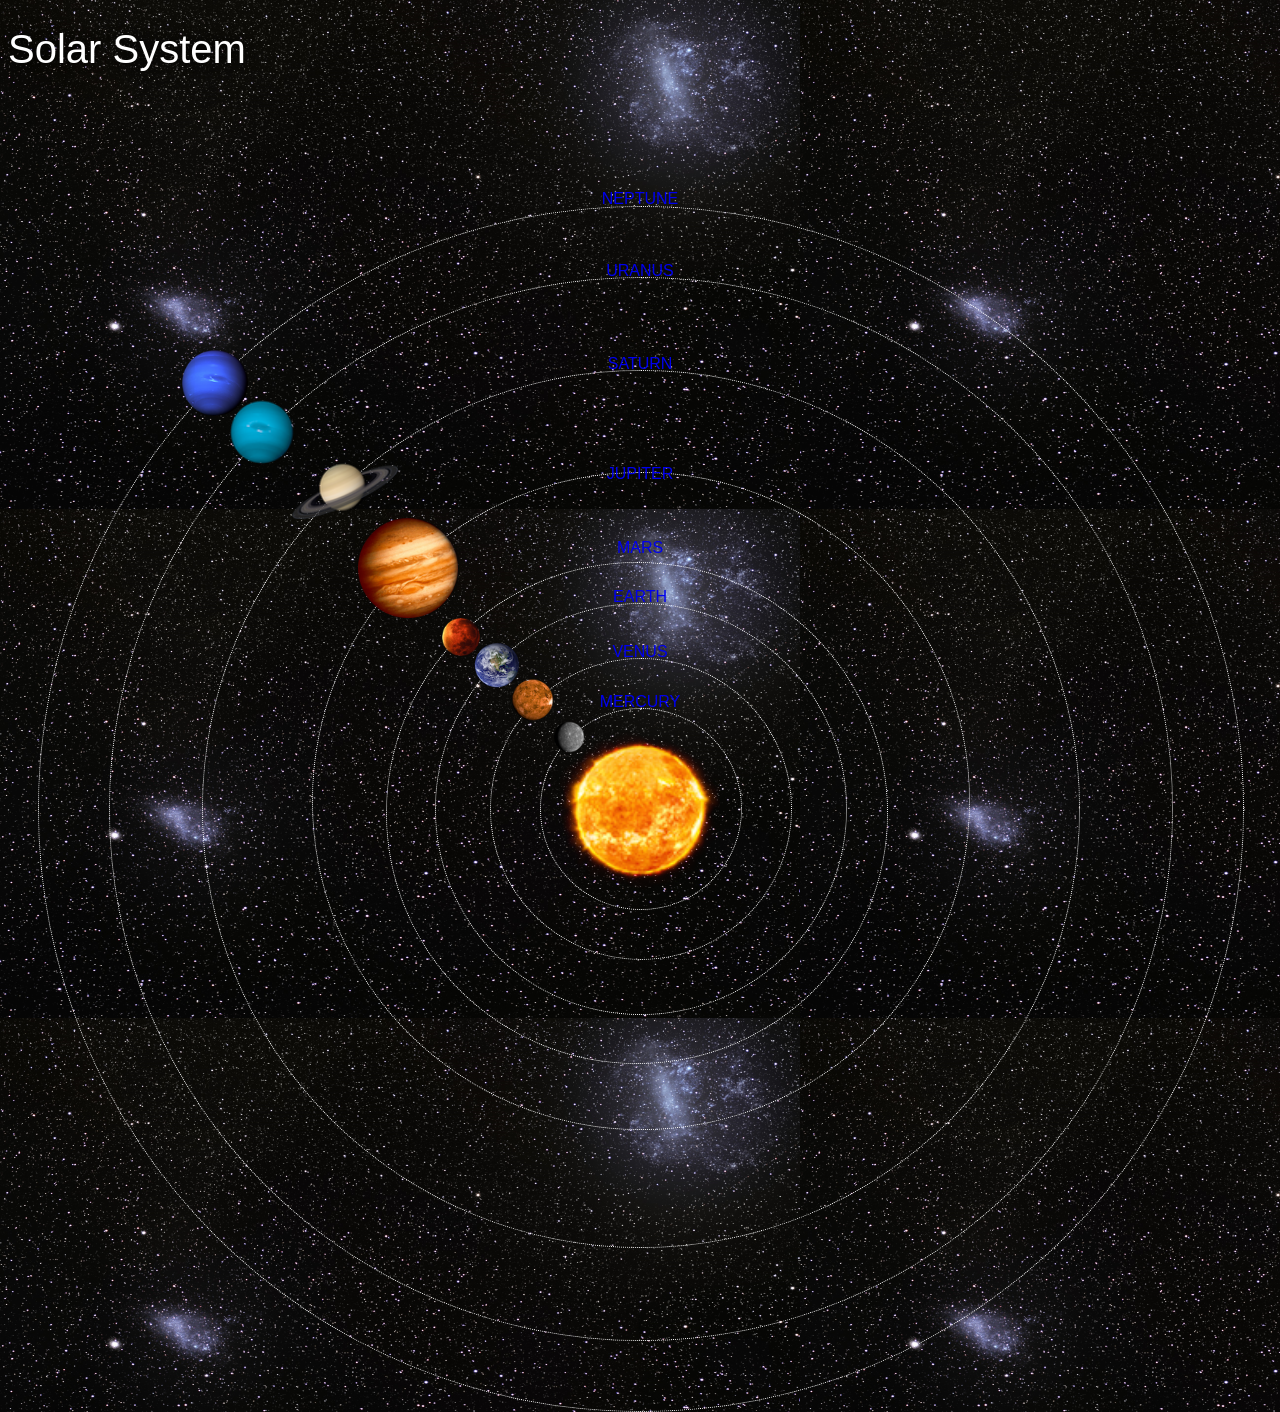
<file: index.html>
<!DOCTYPE html>
<html>
    <head>
        <title>Solar System</title>
        <link rel="stylesheet" href="style.css">
    </head>
    <body>
        <div id="container">
            <h1>Solar System</h1>
            <a href="sun.html"><img src="images/sun.png" id="sun" /></a>
            
            <div id="neptune-orbit">
                <a href="neptune.html"><img src="images/neptune.png" id="neptune" /></a>
            </div>
            <div id="neptune-label" class="label-box">
                <a href="neptune.html">NEPTUNE</a>
            </div>

            <div id="uranus-orbit">
                <a href="uranus.html"><img src="images/uranus.png" id="uranus" /></a>
            </div>
            <div id="uranus-label" class="label-box">
                <a href="uranus.html">URANUS</a>
            </div>
            
            <div id="saturn-orbit">
                <a href="saturn.html"><img src="images/saturn.png" id="saturn" /></a>
            </div>
            <div id="saturn-label" class="label-box">
                <a href="saturn.html">SATURN</a>
            </div>

            <div id="jupiter-orbit">
                <a href="jupiter.html"><img src="images/jupiter.png" id="jupiter" /></a>
            </div>
            <div id="jupiter-label" class="label-box">
                <a href="jupiter.html">JUPITER</a>
            </div>
            
             <div id="mars-orbit">
                <a href="mars.html"><img src="images/mars.png" id="mars" /></a>
            </div>
            <div id="mars-label" class="label-box">
                <a href="mars.html">MARS</a>
            </div>

             <div id="earth-orbit">
                <a href="earth.html"><img src="images/earth.png" id="earth" /></a>
            </div>
            <div id="earth-label" class="label-box">
                <a href="earth.html">EARTH</a>
            </div>

            <div id="venus-orbit">
                <a href="venus.html"><img src="images/venus.png" id="venus" /></a>
            </div>
            <div id="venus-label" class="label-box">
                <a href="venus.html">VENUS</a>
            </div>

             <div id="mercury-orbit">
                <a href="mercury.html"><img src="images/mercury.png" id="mercury" /></a>
            </div>
            <div id="mercury-label" class="label-box">
                <a href="mercury.html">MERCURY</a>
            </div>
        </div>
    </body>
</html>
</file>
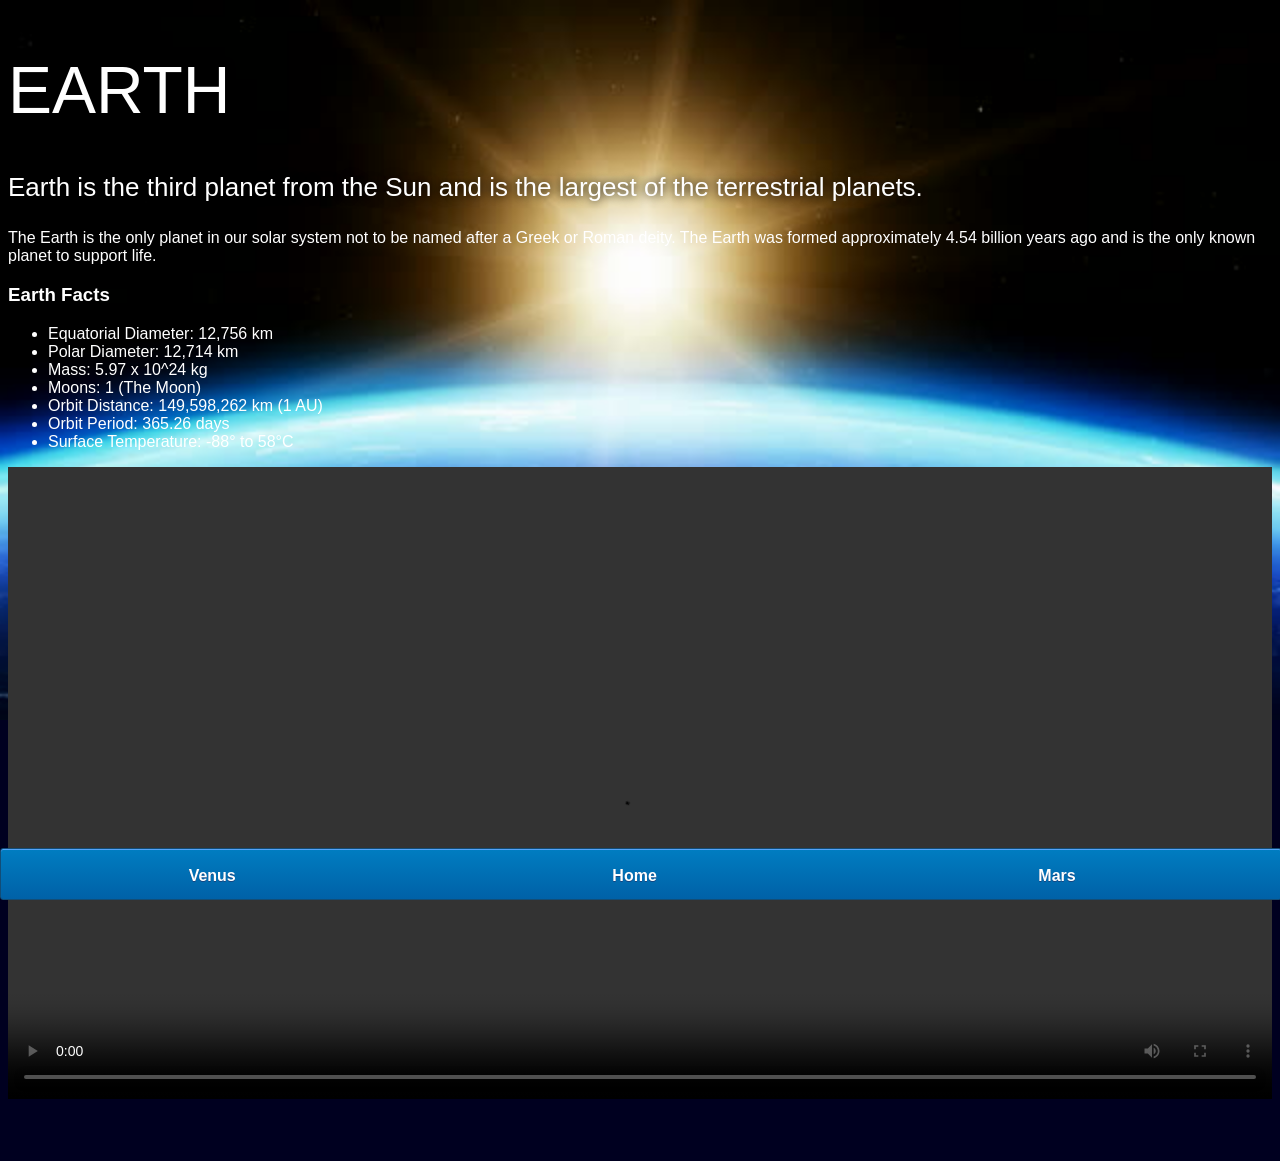
<file: earth.html>
<!DOCTYPE html>
<html>
    <head>
        <title>Solar System</title>
        <link rel="stylesheet" href="style-pages.css" />
    </head>
    <body>
        <div id="main">
            <div id="content">
                <h1>Earth</h1>
                <p class="intro">
                    Earth is the third planet from the Sun and is the largest of the terrestrial planets. 
                </p>             

                <p>
                    The Earth is the only planet in our solar system not to be named after a Greek or Roman deity. The Earth was formed approximately 4.54 billion years ago and is the only known planet to support life.
                </p>

                <h3>Earth Facts</h3>
                <ul>
                    <li>Equatorial Diameter:	12,756 km</li>
                    <li>Polar Diameter:	12,714 km</li>
                    <li>Mass:	5.97 x 10^24 kg</li>
                    <li>Moons:	1 (The Moon)</li>
                    <li>Orbit Distance:	149,598,262 km (1 AU)</li>
                    <li>Orbit Period:	365.26 days</li>
                    <li>Surface Temperature:	-88&deg; to 58&deg;C</li>
                </ul>

                <video id="video" controls>
                    <source src="videos/earth-video.mp4" type="video/mp4">
                </video>
            </div>
            
            <div id="tabs-bottom">
                <a href="venus.html">Venus</a>
                <a href="index.html">Home</a>
                <a href="mars.html">Mars</a>
            </div>
        </div>
    
    </body>
</html>
</file>
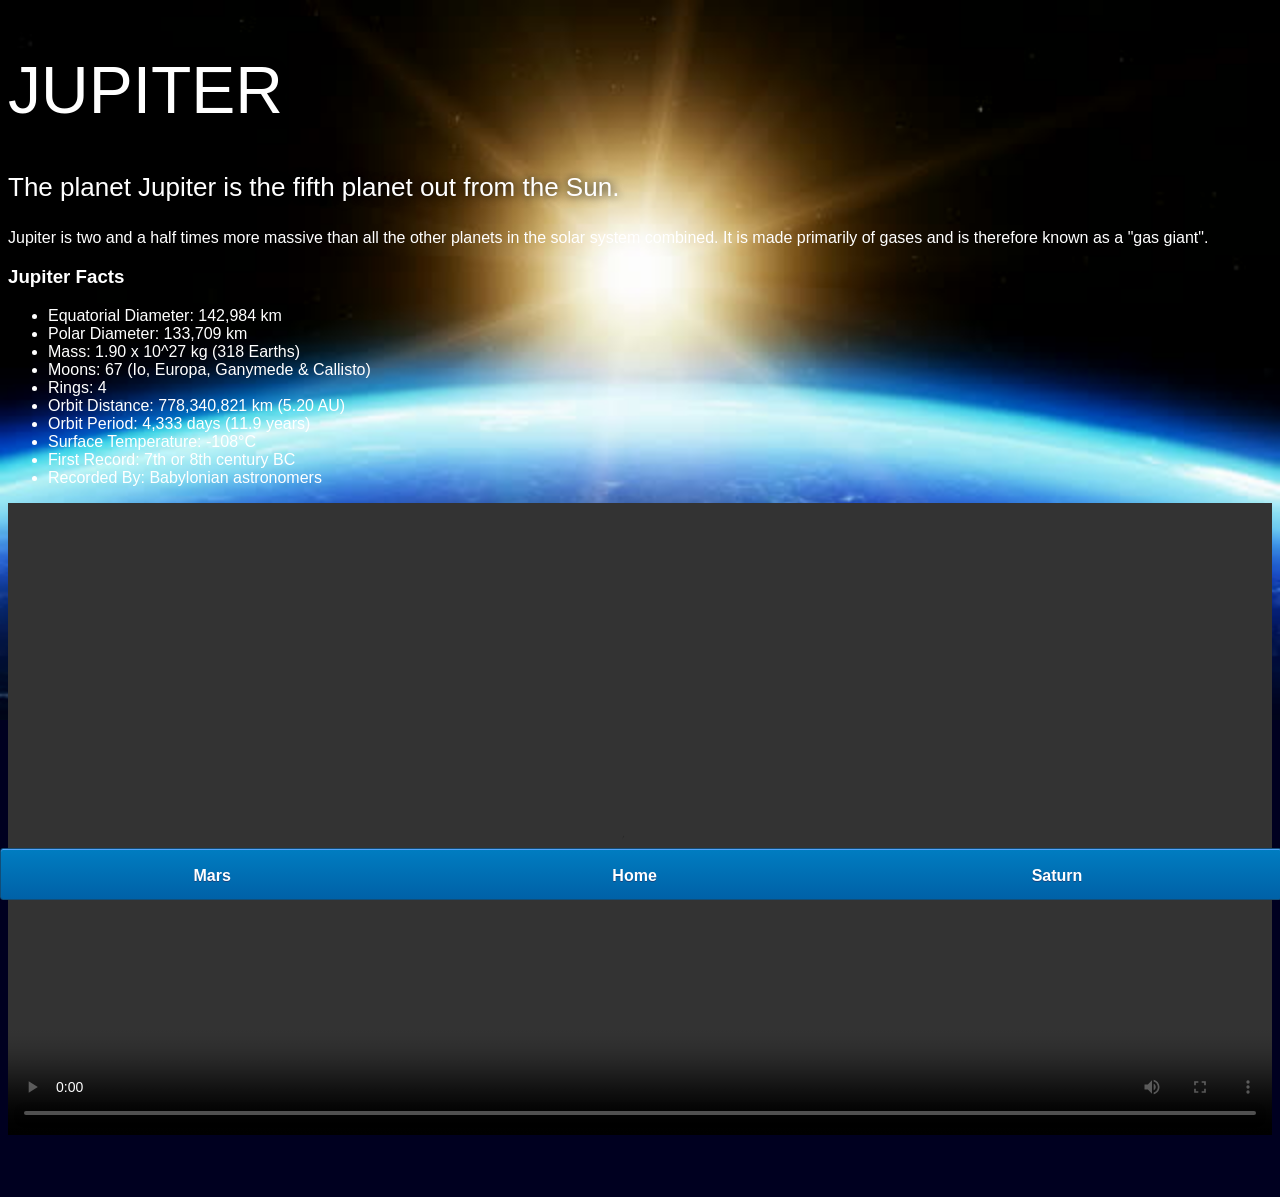
<file: jupiter.html>
<!DOCTYPE html>
<html>
    <head>
        <title>Solar System</title>
        <link rel="stylesheet" href="style-pages.css" />
    </head>
    <body>
        <div id="main">
            <div id="content">
                <h1>Jupiter</h1>
                <p class="intro">
                    The planet Jupiter is the fifth planet out from the Sun.
                </p>             

                <p>
                    Jupiter is two and a half times more massive than all the other planets in the solar system combined. It is made primarily of gases and is therefore known as a "gas giant".
                </p>

                <h3>Jupiter Facts</h3>
                <ul>
                    <li>Equatorial Diameter:	142,984 km</li>
                    <li>Polar Diameter:	133,709 km</li>
                    <li>Mass:	1.90 x 10^27 kg (318 Earths)</li>
                    <li>Moons:	67 (Io, Europa, Ganymede & Callisto)</li>
                    <li>Rings:	4</li>
                    <li>Orbit Distance:	778,340,821 km (5.20 AU)</li>
                    <li>Orbit Period:	4,333 days (11.9 years)</li>
                    <li>Surface Temperature:	-108&deg;C</li>
                    <li>First Record:	7th or 8th century BC</li>
                    <li>Recorded By:	Babylonian astronomers</li>
                </ul>
                
                <video id="video" controls>
                    <source src="videos/jupiter-video.mp4" type="video/mp4">
                </video>

            </div>
            <div id="tabs-bottom">
                <a href="mars.html">Mars</a>
                <a href="index.html">Home</a>
                <a href="saturn.html">Saturn</a>
            </div>
        </div>
    
    </body>
</html>
</file>
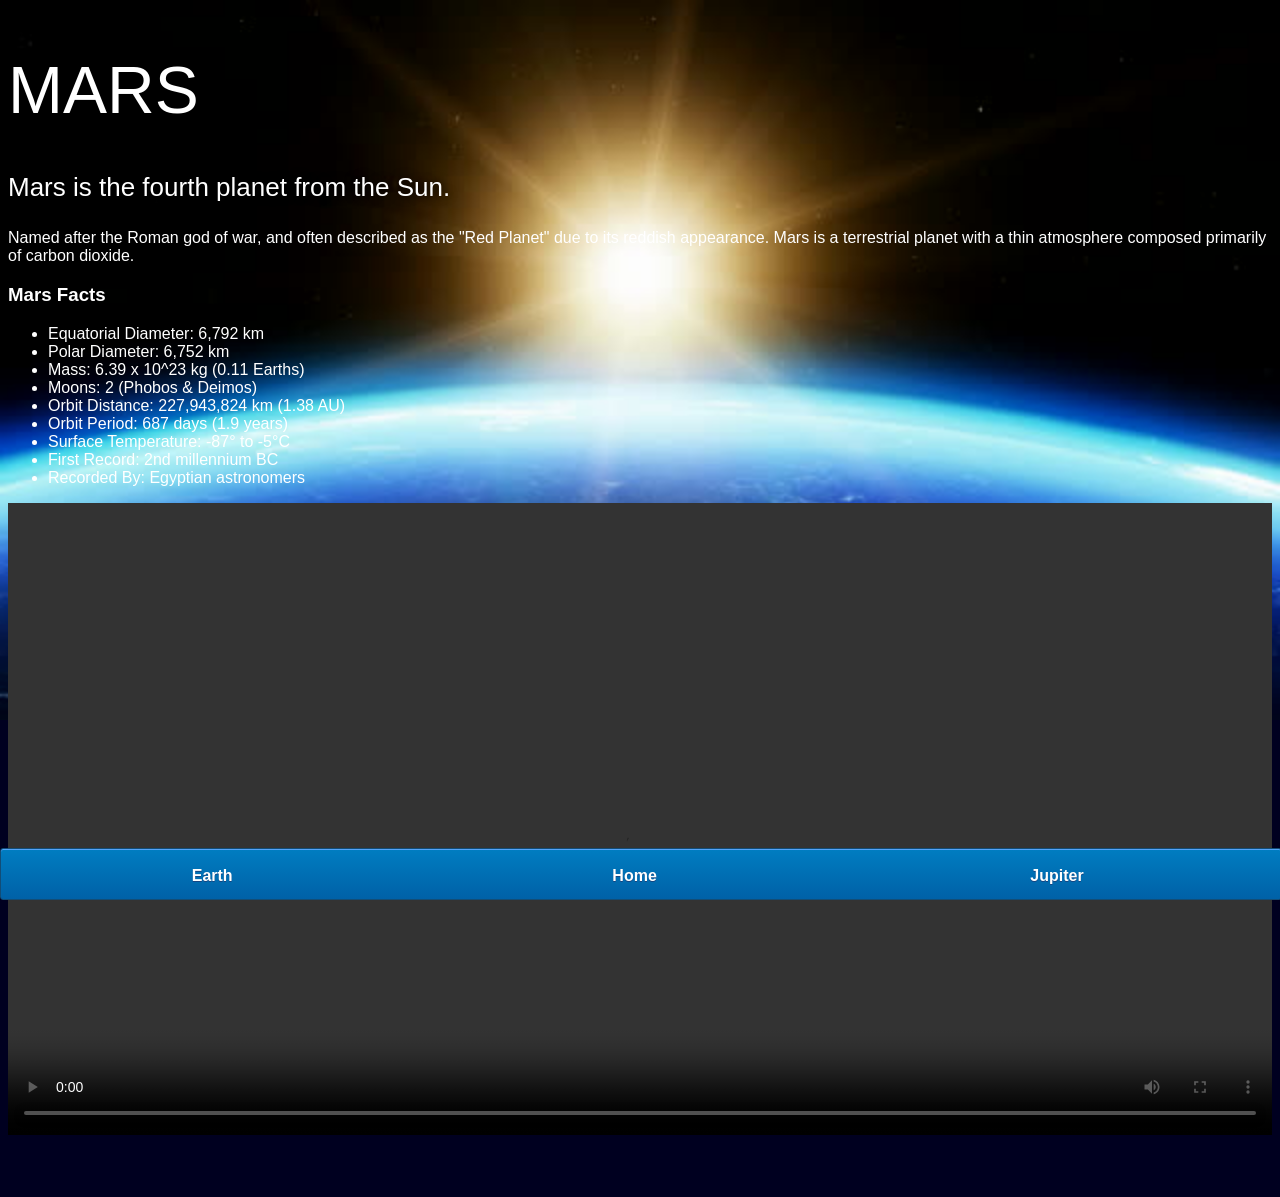
<file: mars.html>
<!DOCTYPE html>
<html>
    <head>
        <title>Solar System</title>
        <link rel="stylesheet" href="style-pages.css" />
    </head>
    <body>
        <div id="main">
            <div id="content">
                <h1>Mars</h1>
                <p class="intro">
                    Mars is the fourth planet from the Sun.  
                </p>             

                <p>
                    Named after the Roman god of war, and often described as the "Red Planet" due to its reddish appearance. Mars is a terrestrial planet with a thin atmosphere composed primarily of carbon dioxide.
                </p>

                <h3>Mars Facts</h3>
                <ul>
                    <li>Equatorial Diameter:	6,792 km</li>
                    <li>Polar Diameter:	6,752 km</li>
                    <li>Mass:	6.39 x 10^23 kg (0.11 Earths)</li>
                    <li>Moons:	2 (Phobos & Deimos)</li>
                    <li>Orbit Distance:	227,943,824 km (1.38 AU)</li>
                    <li>Orbit Period:	687 days (1.9 years)</li>
                    <li>Surface Temperature:	-87&deg; to -5&deg;C</li>
                    <li>First Record:	2nd millennium BC</li>
                    <li>Recorded By:	Egyptian astronomers</li>
                </ul>

                <video id="video" controls>
                    <source src="videos/mars-video.mp4" type="video/mp4">
                </video>
            </div>
            
            <div id="tabs-bottom">
                <a href="earth.html">Earth</a>
                <a href="index.html">Home</a>
                <a href="jupiter.html">Jupiter</a>
            </div>
        </div>
    
    </body>
</html>
</file>
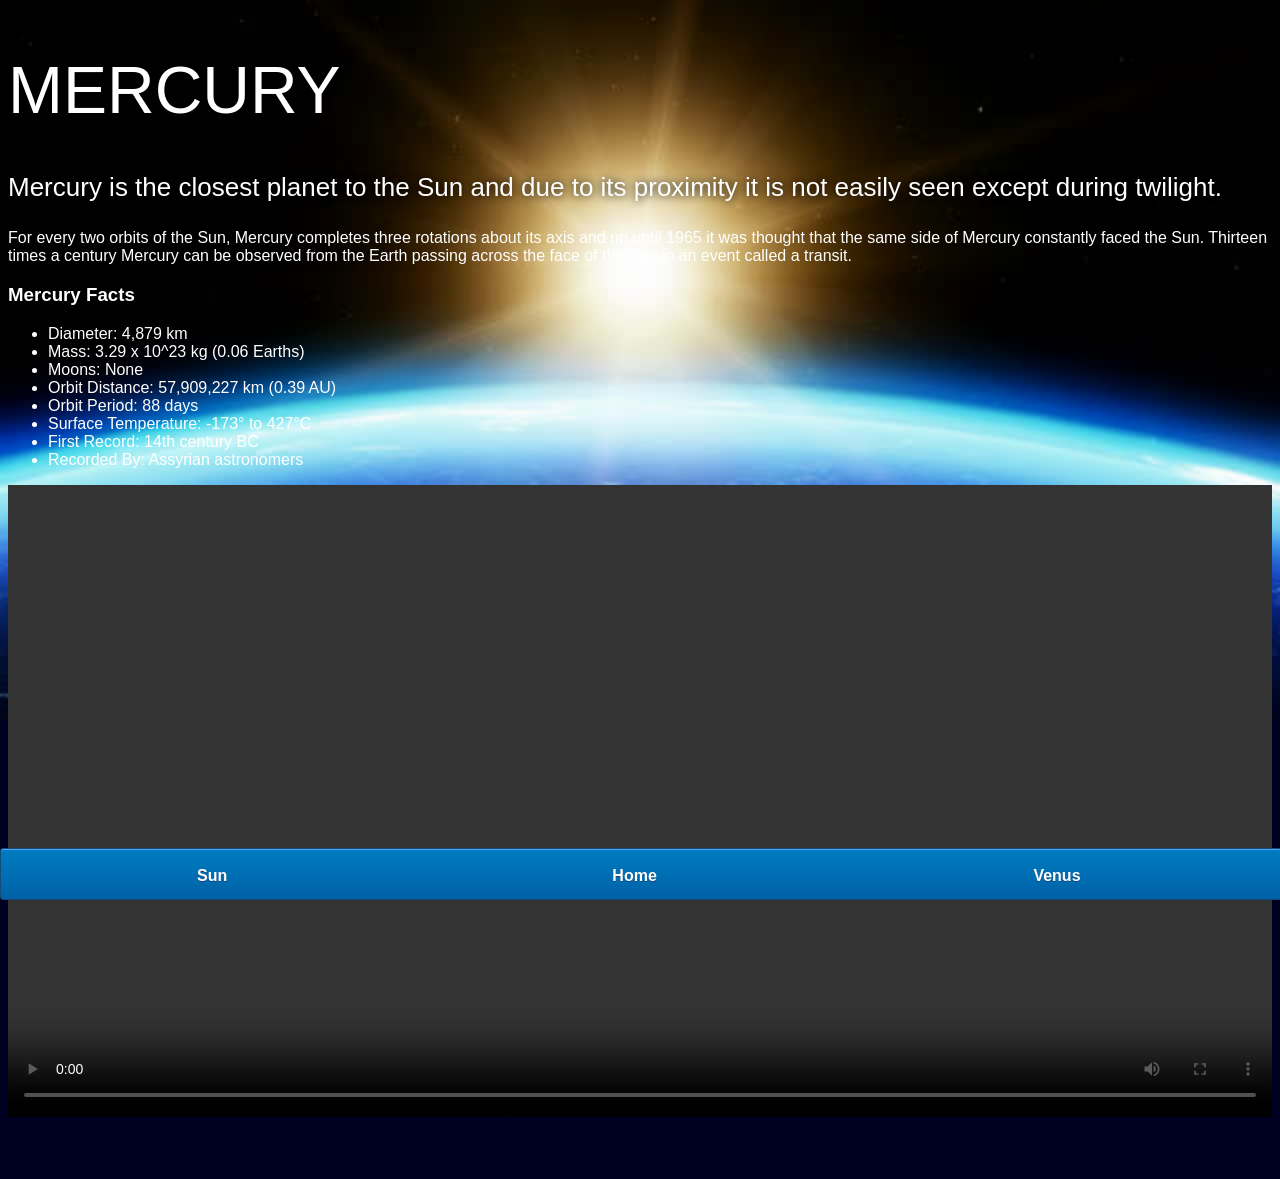
<file: mercury.html>
<!DOCTYPE html>
<html>
    <head>
        <title>Solar System</title>
        <link rel="stylesheet" href="style-pages.css" />
    </head>
    <body>
        <div id="main">
            <div id="content">
                <h1>Mercury</h1>
                    <p class="intro">
                        Mercury is the closest planet to the Sun and due to its proximity it is not easily seen except during twilight. </p>             
                    <p> For every two orbits of the Sun, Mercury completes three rotations about its axis and up until 1965 it was thought that the same side of Mercury constantly faced the Sun. Thirteen times a century Mercury can be observed from the Earth passing across the face of the Sun in an event called a transit. </p>
                  
                    <h3>Mercury Facts</h3>
                    <ul>
                        <li>Diameter:	4,879 km</li>
                        <li>Mass:	3.29 x 10^23 kg (0.06 Earths)</li>
                        <li>Moons:	None</li>
                        <li>Orbit Distance:	57,909,227 km (0.39 AU)</li>
                        <li>Orbit Period:	88 days</li>
                        <li>Surface Temperature:	-173&deg; to 427&deg;C</li>
                        <li>First Record:	14th century BC</li>
                        <li>Recorded By:	Assyrian astronomers</li>
                    </ul>
                    <video id="video" controls>
                        <source src="videos/mercury-video.mp4" type="video/mp4">
                    </video>
            </div>
            <div id="tabs-bottom">
                <a href="sun.html">Sun</a>
                <a href="index.html">Home</a>
                <a href="venus.html">Venus</a>
            </div>
        </div>
    
    </body>
</html>
</file>
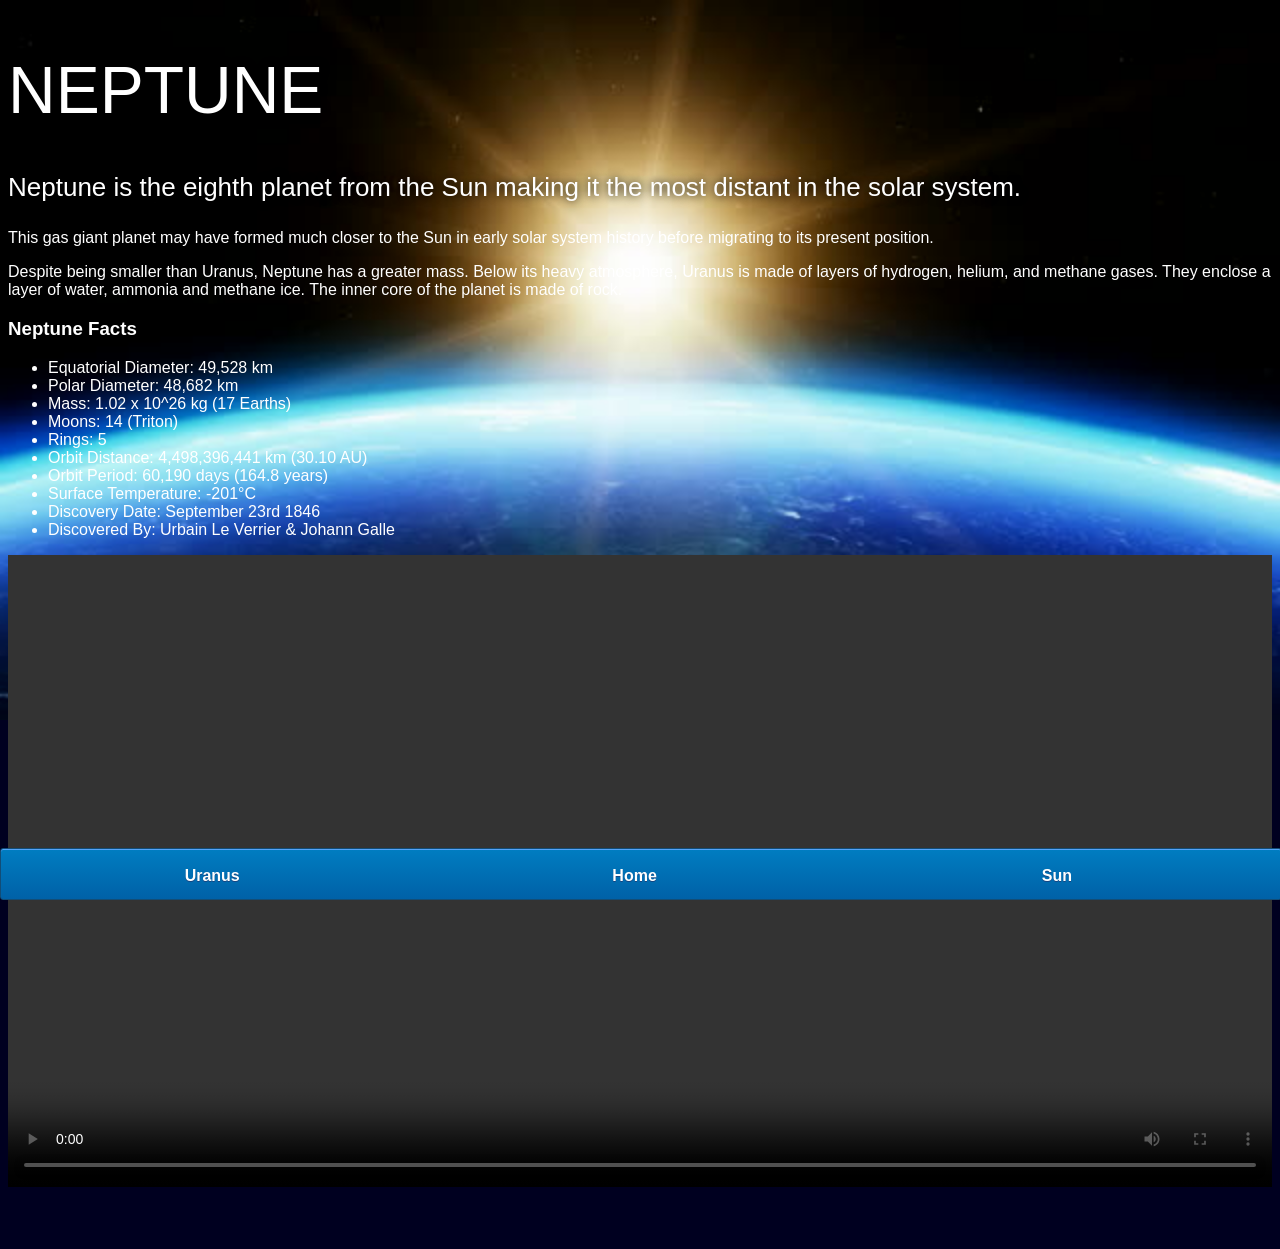
<file: neptune.html>
<!DOCTYPE html>
<html>
    <head>
        <title>Solar System</title>
        <link rel="stylesheet" href="style-pages.css" />
    </head>
    <body>
        <div id="main">
            <div id="content">
                <h1>Neptune</h1>
                <p class="intro">
                    Neptune is the eighth planet from the Sun making it the most distant in the solar system. 
                </p>             
                <p>
                    This gas giant planet may have formed much closer to the Sun in early solar system history before migrating to its present position.</p>

                <p>Despite being smaller than Uranus, Neptune has a greater mass. Below its heavy atmosphere, Uranus is made of layers of hydrogen, helium, and methane gases. They enclose a layer of water, ammonia and methane ice. The inner core of the planet is made of rock.</p>

                <h3>Neptune Facts</h3>
                <ul>
                    <li>Equatorial Diameter:	49,528 km</li>
                    <li>Polar Diameter:	48,682 km</li>
                    <li>Mass:	1.02 x 10^26 kg (17 Earths)</li>
                    <li>Moons:	14 (Triton)</li>
                    <li>Rings:	5</li>
                    <li>Orbit Distance:	4,498,396,441 km (30.10 AU)</li>
                    <li>Orbit Period:	60,190 days (164.8 years)</li>
                    <li>Surface Temperature:	-201&deg;C</li>
                    <li>Discovery Date:	September 23rd 1846</li>
                    <li>Discovered By:	Urbain Le Verrier & Johann Galle</li>
                </ul>

                <video id="video" controls>
                    <source src="videos/neptune-video.mp4" type="video/mp4">
                </video>
            </div>
            
            <div id="tabs-bottom">
                <a href="uranus.html">Uranus</a>
                <a href="index.html">Home</a>
                <a href="sun.html">Sun</a>
            </div>
        </div>
    
    </body>
</html>
</file>
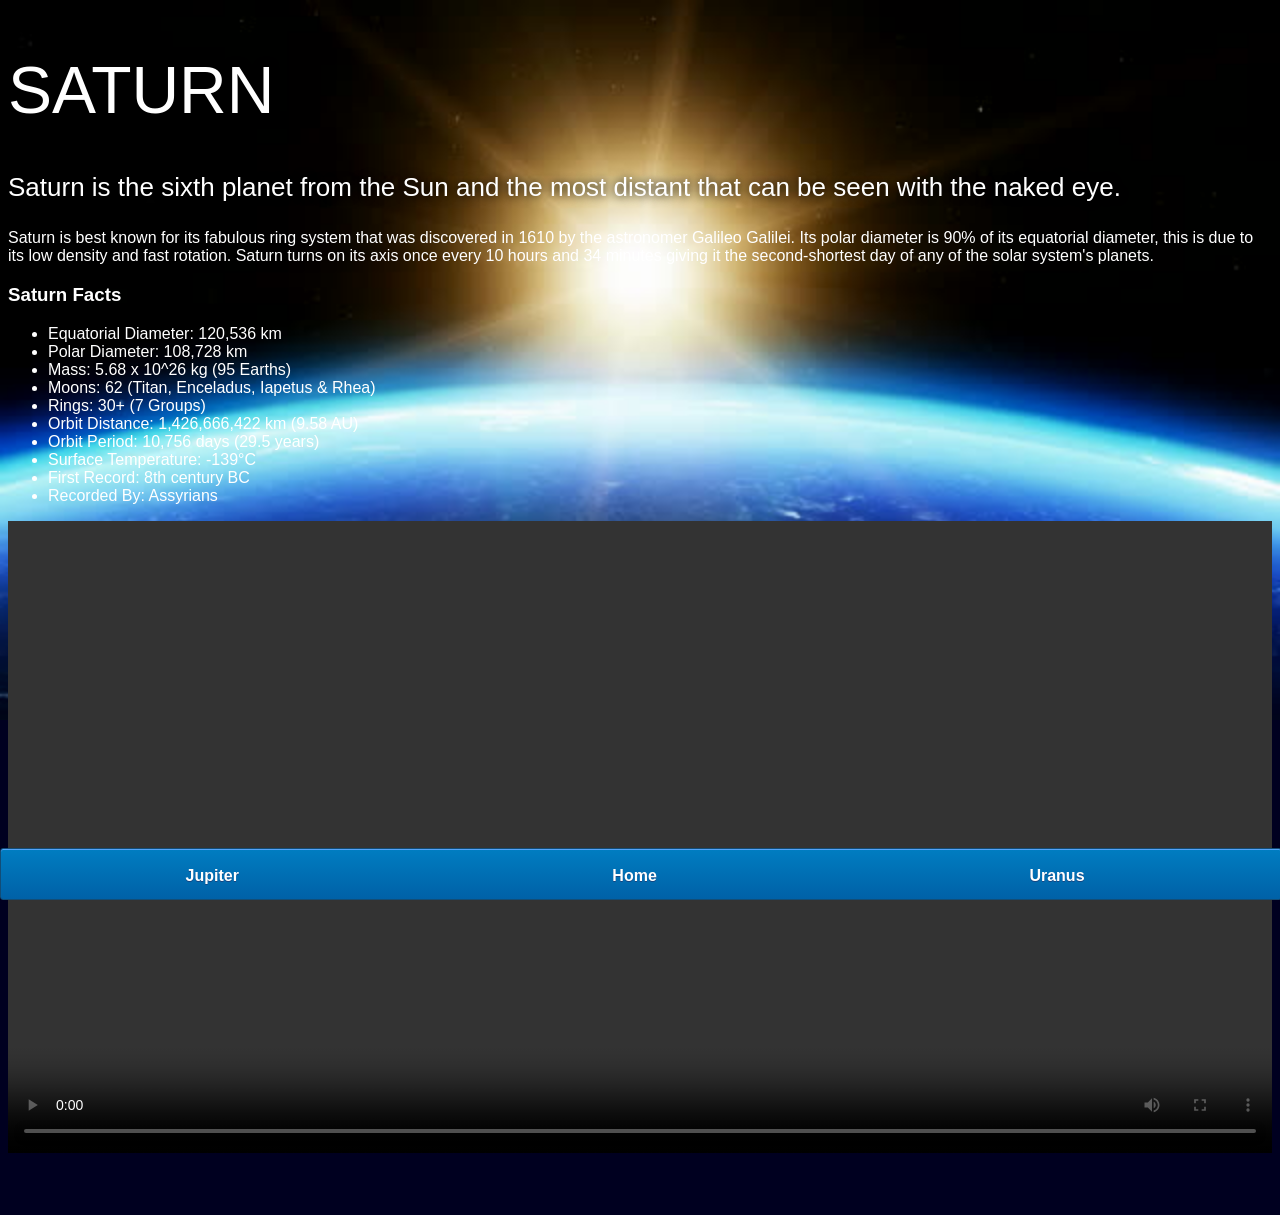
<file: saturn.html>
<!DOCTYPE html>
<html>
    <head>
        <title>Solar System</title>
        <link rel="stylesheet" href="style-pages.css" />
    </head>
    <body>
        <div id="main">
            <div id="content">
                <h1>Saturn</h1>
                <p class="intro">
                    Saturn is the sixth planet from the Sun and the most distant that can be seen with the naked eye.
                </p>             

                <p>
                    Saturn is best known for its fabulous ring system that was discovered in 1610 by the astronomer Galileo Galilei. Its polar diameter is 90% of its equatorial diameter, this is due to its low density and fast rotation. Saturn turns on its axis once every 10 hours and 34 minutes giving it the second-shortest day of any of the solar system's planets.
                </p>

                <h3>Saturn Facts</h3>
                <ul>
                    <li>Equatorial Diameter:	120,536 km</li>
                    <li>Polar Diameter:	108,728 km</li>
                    <li>Mass:	5.68 x 10^26 kg (95 Earths)</li>
                    <li>Moons:	62 (Titan, Enceladus, Iapetus & Rhea)</li>
                    <li>Rings:	30+ (7 Groups)</li>
                    <li>Orbit Distance:	1,426,666,422 km (9.58 AU)</li>
                    <li>Orbit Period:	10,756 days (29.5 years)</li>
                    <li>Surface Temperature:	-139&deg;C</li>
                    <li>First Record:	8th century BC</li>
                    <li>Recorded By:	Assyrians</li>
                </ul>
                
                <video id="video" controls>
                    <source src="videos/saturn-video.mp4" type="video/mp4">
                </video>
            </div>

            <div id="tabs-bottom">
                <a href="jupiter.html">Jupiter</a>
                <a href="index.html">Home</a>
                <a href="uranus.html">Uranus</a>
            </div>
        </div>
    
    </body>
</html>
</file>
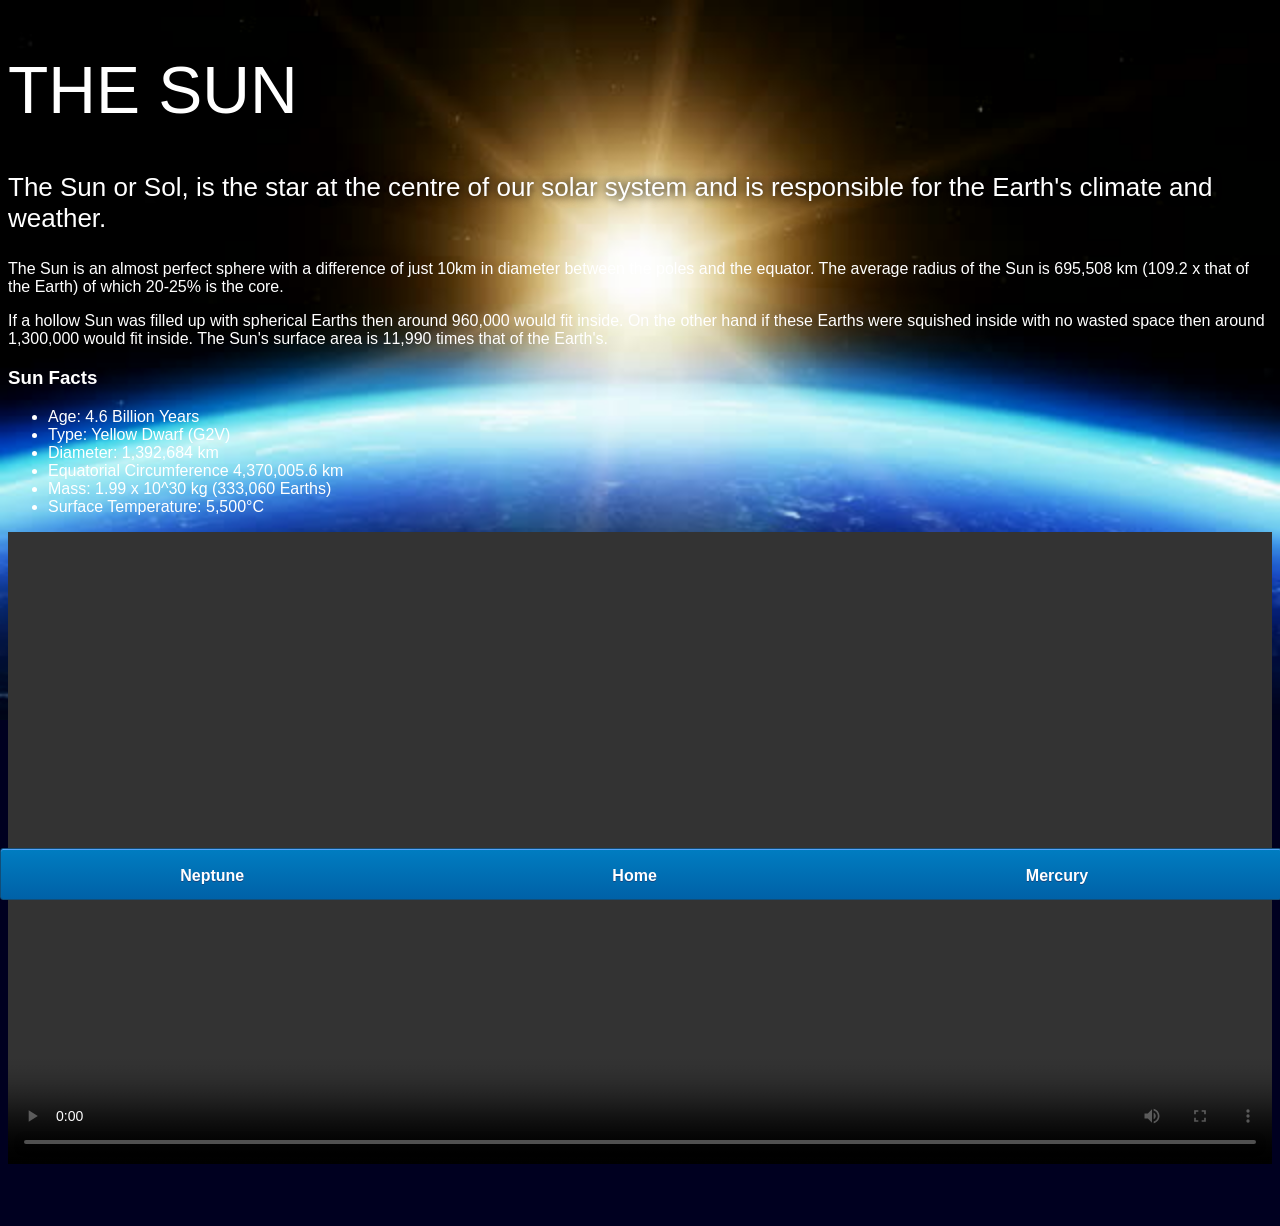
<file: sun.html>
<!DOCTYPE html>
<html>
    <head>
        <title>Solar System</title>
        <link rel="stylesheet" href="style-pages.css" />
    </head>
    <body>
        <div id="main">
            <div id="content">
                <h1>The Sun</h1>
                <p class="intro">
                    The Sun or Sol, is the star at the centre of our solar system and is responsible for the Earth's climate and weather. 
                </p> 

                <p>The Sun is an almost perfect sphere with a difference of just 10km in diameter between the poles and the equator. The average radius of the Sun is 695,508 km (109.2 x that of the Earth) of which 20-25% is the core.</p>
                
                <p>If a hollow Sun was filled up with spherical Earths then around 960,000 would fit inside. On the other hand if these Earths were squished inside with no wasted space then around 1,300,000 would fit inside. The Sun's surface area is 11,990 times that of the Earth's.</p>

                <h3>Sun Facts</h3>
                <ul>
                    <li>Age:	4.6 Billion Years</li>
                    <li>Type:	Yellow Dwarf (G2V)</li>
                    <li>Diameter:	1,392,684 km</li>
                    <li>Equatorial Circumference	4,370,005.6 km</li>
                    <li>Mass:	1.99 x 10^30 kg (333,060 Earths)</li>
                    <li>Surface Temperature:	5,500°C</li>
                </ul>

                <video id="video" controls>
                    <source src="videos/sun-video.mp4" type="video/mp4">
                </video>
            </div>


            <div id="tabs-bottom">
                <a href="neptune.html">Neptune</a>
                <a href="index.html">Home</a>
                <a href="mercury.html">Mercury</a>
            </div>


        </div>
    
    </body>
</html>
</file>
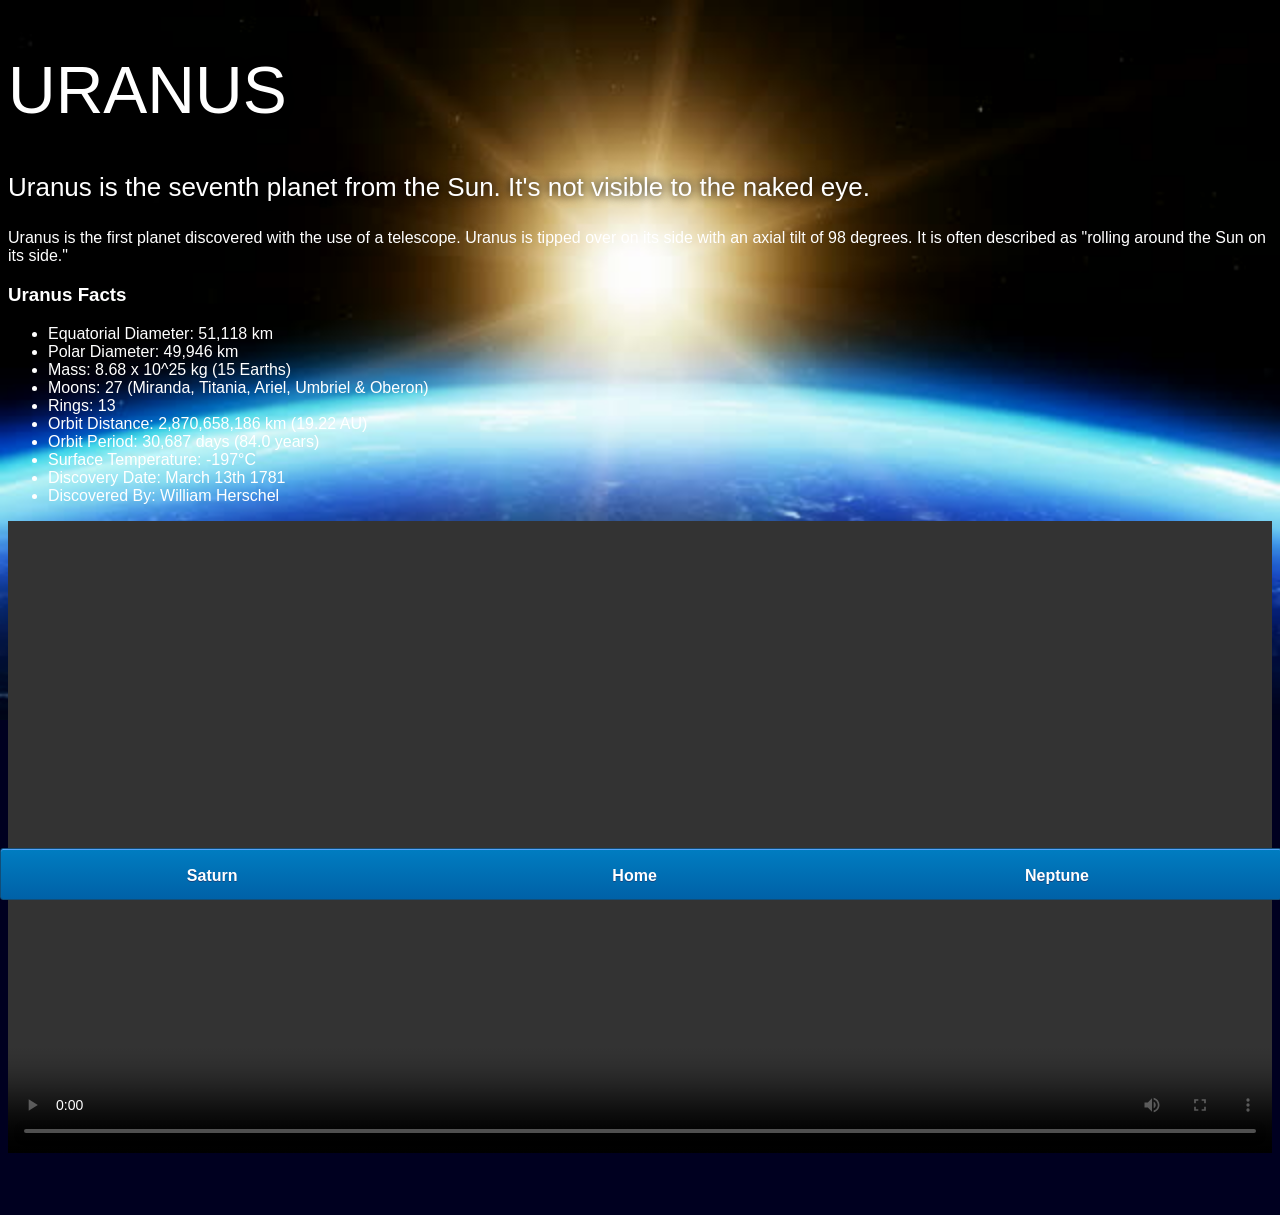
<file: uranus.html>
<!DOCTYPE html>
<html>
    <head>
        <title>Solar System</title>
        <link rel="stylesheet" href="style-pages.css" />
    </head>
    <body>
        <div id="main">
            <div id="content">
                <h1>Uranus</h1>
                <p class="intro">
                    Uranus is the seventh planet from the Sun. It's not visible to the naked eye.
                </p>             

                <p>
                    Uranus is the first planet discovered with the use of a telescope. Uranus is tipped over on its side with an axial tilt of 98 degrees. It is often described as "rolling around the Sun on its side."
                </p>

                <h3>Uranus Facts</h3>
                <ul>
                    <li>Equatorial Diameter:	51,118 km</li>
                    <li>Polar Diameter:	49,946 km</li>
                    <li>Mass:	8.68 x 10^25 kg (15 Earths)</li>
                    <li>Moons:	27 (Miranda, Titania, Ariel, Umbriel & Oberon)</li>
                    <li>Rings:	13</li>
                    <li>Orbit Distance:	2,870,658,186 km (19.22 AU)</li>
                    <li>Orbit Period:	30,687 days (84.0 years)</li>
                    <li>Surface Temperature:	-197&deg;C</li>
                    <li>Discovery Date:	March 13th 1781</li>
                    <li>Discovered By:	William Herschel</li>
                </ul>
                
                <video id="video" controls>
                    <source src="videos/uranus-video.mp4" type="video/mp4">
                </video>
            </div>

            <div id="tabs-bottom">
                <a href="saturn.html">Saturn</a>
                <a href="index.html">Home</a>
                <a href="neptune.html">Neptune</a>
            </div>
        </div>
    
    </body>
</html>
</file>
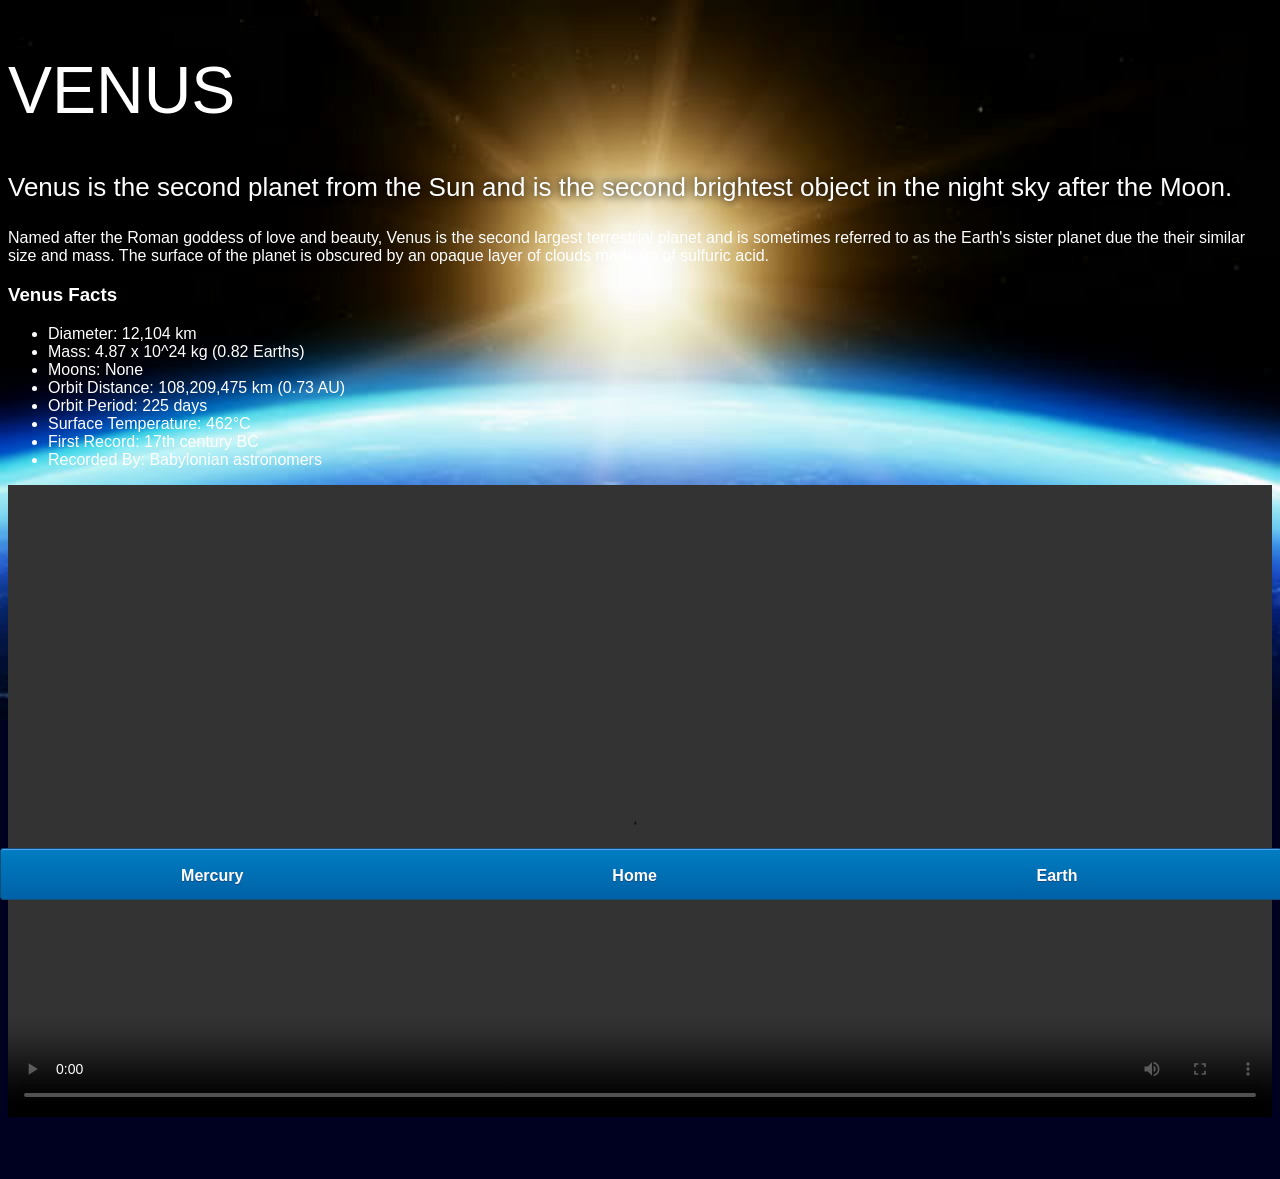
<file: venus.html>
<!DOCTYPE html>
<html>
    <head>
        <title>Solar System</title>
        <link rel="stylesheet" href="style-pages.css" />
    </head>
    <body>
        <div id="main">
            <div id="content">
                <h1>Venus</h1>
                <p class="intro">
                    Venus is the second planet from the Sun and is the second brightest object in the night sky after the Moon. 
                </p>             

                <p>
                    Named after the Roman goddess of love and beauty, Venus is the second largest terrestrial planet and is sometimes referred to as the Earth's sister planet due the their similar size and mass. The surface of the planet is obscured by an opaque layer of clouds made up of sulfuric acid.
                </p>

                <h3>Venus Facts</h3>
                <ul>
                    <li>Diameter:	12,104 km</li>
                    <li>Mass:	4.87 x 10^24 kg (0.82 Earths)</li>
                    <li>Moons:	None</li>
                    <li>Orbit Distance:	108,209,475 km (0.73 AU)</li>
                    <li>Orbit Period:	225 days</li>
                    <li>Surface Temperature:	462&deg;C</li>
                    <li>First Record:	17th century BC</li>
                    <li>Recorded By:	Babylonian astronomers</li>
                </ul>
                
                <video id="video" controls>
                    <source src="videos/venus-video.mp4" type="video/mp4">
                </video>
            </div>

            <div id="tabs-bottom">
                <a href="mercury.html">Mercury</a>
                <a href="index.html">Home</a>
                <a href="earth.html">Earth</a>
            </div>
        </div>
    
    </body>
</html>
</file>
<file: style.css>
body{
    width: 100%;
    height: 100%;
    background: url('images/space.png');
    overflow: hidden;
}

h1{
    font-family: sans-serif;
    font-weight: 100;
    font-size: 40px;
    text-shadow: 0 0 10px #000000;
    color: #ffffff;
}

/*====================SUN====================*/

#sun{
    position: absolute;
    z-index: 1000;
    width: 160px;
    bottom: 10px;
    left: 50%;
    margin-left: -80px;

}

/*====================NEPTUNE====================*/

#neptune{
    width: 66px;
    height: 66px;
    margin: 143px;
    z-index: 1000;
    animation: spin-right 8s linear infinite;
    -webkit-animation: spin-right 8s linear infinite;
}

#neptune-orbit{
    position: absolute;
    width: 1204px;
    height: 1204px;
    bottom: -512px;
    left: 50%;
    margin-left: -602px;
    border: 1px dotted white;
    border-radius: 50%;
    animation: spin-left 14s linear infinite;
    -webkit-animation: spin-left 14s linear infinite;
}

#neptune-label{
    bottom: 692px;
}

/*===================== LABEL BOX ===================*/

.label-box{
    position: absolute;
    width: 150px;
    left: 50%;
    margin-left: -75px;
    text-align: center;
    color: #ffffff;
    font-weight: 100;
    font-family: sans-serif;
}

.label-box a{
    text-decoration: none;
    padding: 0;
    margin: 0;
}

.label-box a:visited{
    color: #ffffff;
}

/*==================== ANIMATION ====================*/

@keyframes spin-left{
    100%{
        transform: rotate(-360deg);
        -webkit-transform: rotate(-360deg); 
    }
}

@keyframes spin-right{
    100%{
        transform: rotate(360deg);
        -webkit-transform: rotate(360deg);

    }
}

/*==================== URANUS ====================*/

#uranus{
    width: 66px;
    height: 66px;
    margin: 120px;
    z-index: 1000;
    animation: spin-right 8s linear infinite;
    -webkit-animation: spin-right 8s linear infinite;
}

#uranus-orbit{
    position: absolute;
    width: 1062px;
    height: 1062px;
    bottom: -441px;
    left: 50%;
    margin-left: -531px;
    border: 1px dotted white;
    border-radius: 50%;
    animation: spin-left 15s linear infinite;
    -webkit-animation: spin-left 15s linear infinite;
}

#uranus-label{
    bottom: 620px;
}

/*==================== SATURN ====================*/

#saturn{
    width: 110px;
    margin: 85px;
    z-index: 1000;
    animation: spin-right 13s linear infinite;
    -webkit-animation: spin-right 13s linear infinite;
}

#saturn-orbit{
    position: absolute;
    width: 876px;
    height: 876px;
    bottom: -348px;
    left: 50%;
    margin-left: -438px;
    border: 1px dotted white;
    border-radius: 50%;
    animation: spin-left 13s linear infinite;
    -webkit-animation: spin-left 13s linear infinite;
}

#saturn-label{
    bottom: 527px;
}



/*==================== JUPITER ====================*/

#jupiter{
    width: 100px;
    height: 100px;
    margin: 45px;
    z-index: 1000;
    animation: spin-right 13s linear infinite;
    -webkit-animation: spin-right 13s linear infinite;
}

#jupiter-orbit{
    position: absolute;
    width: 656px;
    height: 656px;
    bottom: -230px;
    left: 50%;
    margin-left: -328px;
    border: 1px dotted white;
    border-radius: 50%;
    animation: spin-left 10s linear infinite;
    -webkit-animation: spin-left 10s linear infinite;
}

#jupiter-label{
    bottom: 417px;
}

/*==================== MARS ====================*/

#mars{
    width: 38px;
    height: 38px;
    margin: 55px;
    z-index: 1000;
    animation: spin-right 3s linear infinite;
    -webkit-animation: spin-right 3s linear infinite;
}

#mars-orbit{
    position: absolute;
    width: 500px;
    height: 500px;
    bottom: -164px;
    left: 50%;
    margin-left: -254px;
    border: 1px dotted white;
    border-radius: 50%;
    animation: spin-left 4s linear infinite;
    -webkit-animation: spin-left 4s linear infinite;
}

#mars-label{
    bottom: 343px;
}

/*==================== EARTH ====================*/

#earth{
    width: 50px;
    height: 50px;
    margin: 36px;
    z-index: 1000;
    animation: spin-right 3s linear infinite;
    -webkit-animation: spin-right 3s linear infinite;
}

#earth-orbit{
    position: absolute;
    width: 410px;
    height: 410px;
    bottom: -115px;
    left: 50%;
    margin-left: -205px;
    border: 1px dotted white;
    border-radius: 50%;
    animation: spin-left 5s linear infinite;
    -webkit-animation: spin-left 5s linear infinite;
}

#earth-label{
    bottom: 294px;
}

/*==================== VENUS ====================*/

#venus{
    width: 50px;
    height: 50px;
    margin: 16px;
    z-index: 1000;
}

#venus-orbit{
    position: absolute;
    width: 300px;
    height: 300px;
    bottom: -60px;
    left: 50%;
    margin-left: -150px;
    border: 1px dotted white;
    border-radius: 50%;
    animation: spin-left 4s linear infinite;
    -webkit-animation: spin-left 4s linear infinite;
}

#venus-label{
    bottom: 239px;
}

/*==================== MERCURY ====================*/

#mercury{
    width: 40px;
    height: 40px;
    margin: 8px;
    z-index: 1000;
}

#mercury-orbit{
    position: absolute;
    z-index: 1;
    width: 200px;
    height: 200px;
    bottom: -10px;
    left: 50%;
    margin-left: -100px;
    border: 1px dotted white;
    border-radius: 50%;
    animation: spin-left 2s linear infinite;
    -webkit-animation: spin-left 2s linear infinite;
}

#mercury-label{
    bottom: 189px;
}
</file>
<file: style-pages.css>
body{
    margin: 0;
    padding: 0;
    width: 100%;
    background-color: #000020;
    font-family: sans-serif;
    background-image: url('images/earth-sunrise.jpg');
    background-repeat: no-repeat;
    background-size: 100%;
    color: #ffffff;
}

h1{ 
    font-weight: 100;
    font-size: 66px;
    text-shadow: 0 0 10px #000000;
    text-transform: uppercase;
}

p.intro{
    font-size: 26px;
    font-weight: 200;
    text-shadow: 0 0 10px #000000;
}

#content{
    margin-bottom: 50px;
    padding: 8px;
}

#video{
    width: 100%;
}

/*================BOTTOM TABS=================*/

#tabs-bottom{
    position: fixed;
    bottom: 0;
    left: 0;
    z-index: 500;
    display: inline-block;
    width: 100%;
    height: 50px;

    box-shadow: inset 0px 1px 0px 0px #54a3f7;
    background: linear-gradient(#007dc1, #0061a7);
    border-radius: 3px;
    border: 1px solid #124d77;
}
#tabs-bottom a{
    float: left;
    display: block;
    width: 33%;
    height: 35px;
    font-weight: 700;
    color: #ffffff;
    text-align: center;
    text-decoration: none;
    text-shadow: 0px 1px 0px #154682;
    padding-top: 18px;
}
</file>
